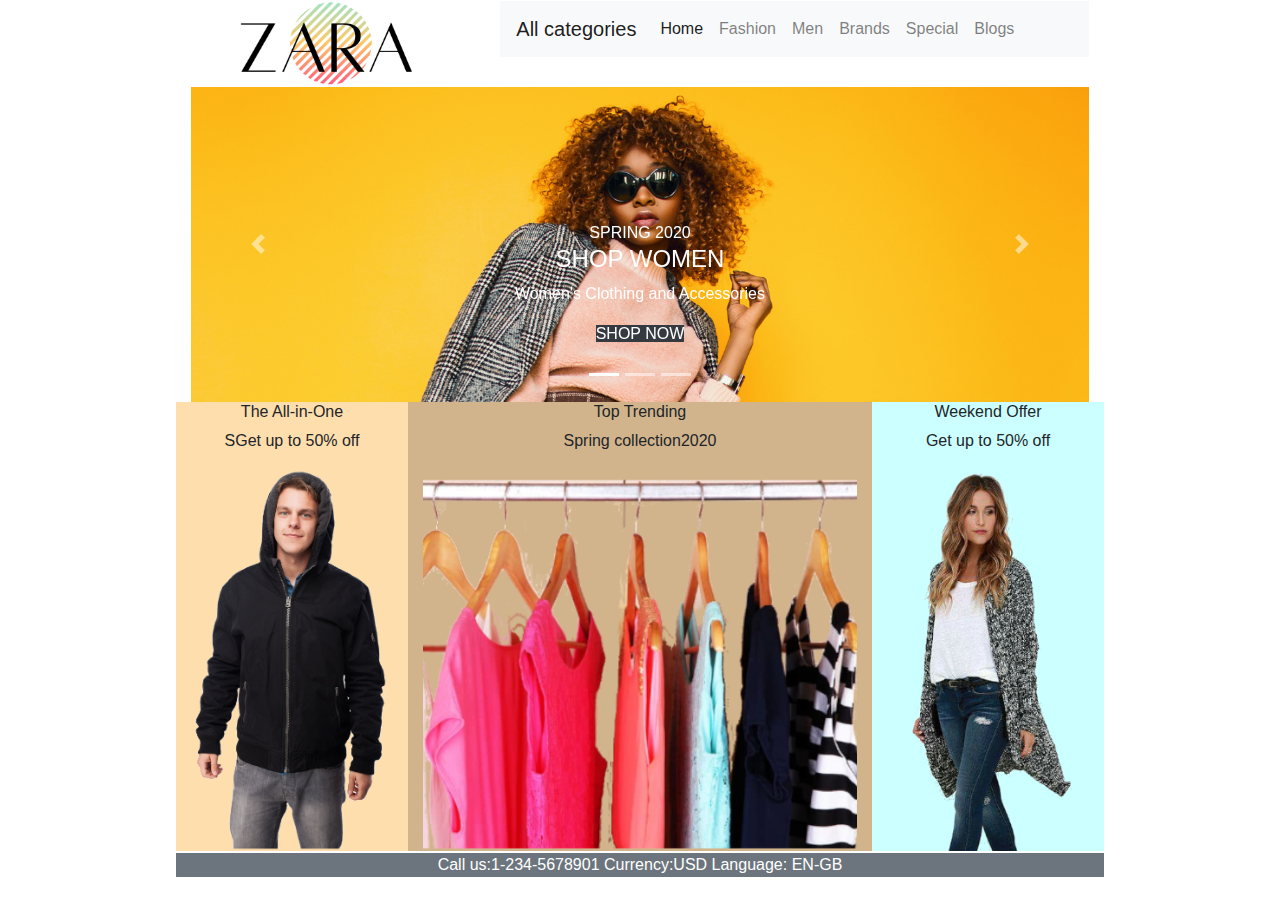
<file: index.html>
<!DOCTYPE html>
<html lang="en">
    <head>
    	<meta charset="utf-8">
    	<meta name="viewport" content="width=device-width, initial-scale=1, shrink-to-fit=no">
    	<title>Tienda de ropa</title>
        <link rel="stylesheet" type="text/css" href="css/bootstrap.min.css">
        <link rel="stylesheet" href="https://stackpath.bootstrapcdn.com/bootstrap/4.3.1/css/bootstrap.min.css" integrity="sha384-ggOyR0iXCbMQv3Xipma34MD+dH/1fQ784/j6cY/iJTQUOhcWr7x9JvoRxT2MZw1T" crossorigin="anonymous">
        <link rel="stylesheet" type="text/css" href="css/estilo.css">
    </head>
<body>
	<header class="container">
		<div class="row">
			<div class="col-md-4 text-center">
				<img src="images/logo.png" alt="">
			</div>
			<div class="col-md-8">
				<nav class="navbar navbar-expand-lg navbar-light bg-light">
  <a class="navbar-brand" href="All categories.html">All categories</a>
  <button class="navbar-toggler" type="button" data-toggle="collapse" data-target="#navbarNav" aria-controls="navbarNav" aria-expanded="false" aria-label="Toggle navigation">
    <span class="navbar-toggler-icon"></span>
  </button>
  <div class="collapse navbar-collapse" id="navbarNav">
    <ul class="navbar-nav">
      <li class="nav-item active">
        <a class="nav-link" href="HOME.html">Home</a>
      </li>
      <li class="nav-item">
        <a class="nav-link" href="Fashion.html">Fashion</a>
      </li>
      <li class="nav-item">
        <a class="nav-link" href="Men.html">Men</a>
      </li>
      <li class="nav-item">
        <a class="nav-link" href="Brands.html">Brands</a>
      </li>
      <li class="nav-item">
        <a class="nav-link" href="Special.html">Special</a>
      </li>
      <li class="nav-item">
        <a class="nav-link" href="Blogs.html">Blogs</a>
      </li>
    </ul>
  </div>
</nav>
			</div>
		</div>
	</header>
	<section class="container">
		<div>
			<div id="carouselExampleIndicators" class="carousel slide" data-ride="carousel">
  <ol class="carousel-indicators">
    <li data-target="#carouselExampleIndicators" data-slide-to="0" class="active"></li>
    <li data-target="#carouselExampleIndicators" data-slide-to="1"></li>
    <li data-target="#carouselExampleIndicators" data-slide-to="2"></li>
  </ol>
  <div class="carousel-inner">
    <div class="carousel-item active">
      <img class="d-block w-100" src="images/dama.png" alt="">
      <div class="carousel-caption d-none d-md-block">
    <r>SPRING 2020</r>
    <h4>SHOP WOMEN</h4>
    <p>Women's Clothing and Accessories</p>
    <p><a href="#" class="text-white bg-dark">SHOP NOW</a></p>
  </div>
    </div>
    <div class="carousel-item">
      <img class="d-block w-100" src="images/makeup.png" alt="">
      <div class="carousel-caption d-none d-md-block">
    <r>SPRING 2020</r>
    <h4>SHOP MAKEUP</h4>
    <p>Women's Beauty and Makeup</p>
    <p><a href="#" class="text-white bg-dark">SHOP NOW</a></p>
  </div>
    </div>
    <div class="carousel-item">
      <img class="d-block w-100" src="images/caballero.png" alt="">
      <div class="carousel-caption d-none d-md-block">
    <r>SPRING 2020</r>
    <h4>SHOP MEN</h4>
    <p>Men's Clothing and Accessories</p>
    <p><a href="#" class="text-white bg-dark">SHOP NOW</a></p>
  </div>
    </div>
  </div>
  <a class="carousel-control-prev" href="#carouselExampleIndicators" role="button" data-slide="prev">
    <span class="carousel-control-prev-icon" aria-hidden="true"></span>
    <span class="sr-only">Previous</span>
  </a>
  <a class="carousel-control-next" href="#carouselExampleIndicators" role="button" data-slide="next">
    <span class="carousel-control-next-icon" aria-hidden="true"></span>
    <span class="sr-only">Next</span>
  </a>
</div>
		</div>
		<div class="row">
			<div class="col-md-3 naranja"><h6>The All-in-One</h6>
				<p>SGet up to 50% off</p>
				<img src="images/men.png" alt="">
			</div>
			
			<div class="col-md-6 cafe"><h6>Top Trending</h6>
				<p>Spring collection2020</p>
				<img src="images/gancho.png" alt="">
			</div>
			
			<div class="col-md-3 azul">
				<h6>Weekend Offer</h6>
				<p>Get up to 50% off</p>
				<img src="images/rosa.png" alt="">
			</div>
			
	</section>
	<footer class="container bg-secondary text-white text-center">
		Call us:1-234-5678901
       Currency:USD
       Language: EN-GB
	</footer>
	<script src="https://code.jquery.com/jquery-3.3.1.slim.min.js" integrity="sha384-q8i/X+965DzO0rT7abK41JStQIAqVgRVzpbzo5smXKp4YfRvH+8abtTE1Pi6jizo" crossorigin="anonymous"></script>
    <script src="https://cdnjs.cloudflare.com/ajax/libs/popper.js/1.14.7/umd/popper.min.js" integrity="sha384-UO2eT0CpHqdSJQ6hJty5KVphtPhzWj9WO1clHTMGa3JDZwrnQq4sF86dIHNDz0W1" crossorigin="anonymous"></script>
    <script src="https://stackpath.bootstrapcdn.com/bootstrap/4.3.1/js/bootstrap.min.js" integrity="sha384-JjSmVgyd0p3pXB1rRibZUAYoIIy6OrQ6VrjIEaFf/nJGzIxFDsf4x0xIM+B07jRM" crossorigin="anonymous"></script>

</body>
</html>
</file>
<file: css/estilo.css>
.naranja{
	background-color: #FFDEAD;
	text-align: center;
	height: auto;
	max-width: 100%;
}
.cafe{
	background-color: #D2B48C;
	text-align: center;
	height: auto;
	max-width: 100%;

}
.azul{
	background-color: #CCFFFF;
	text-align: center;
	height: auto;
	max-width: 100%;

}
.container{
	margin: 0 auto;
	width: 930px;
	border:solid 1px #FFF;
}
img{
	height: auto;
	max-width: 100%;
}
@media only screen and (max-width: 380px){
	.container, .row, .carousel-caption {
		width: 100%;
	}
}
</file>
